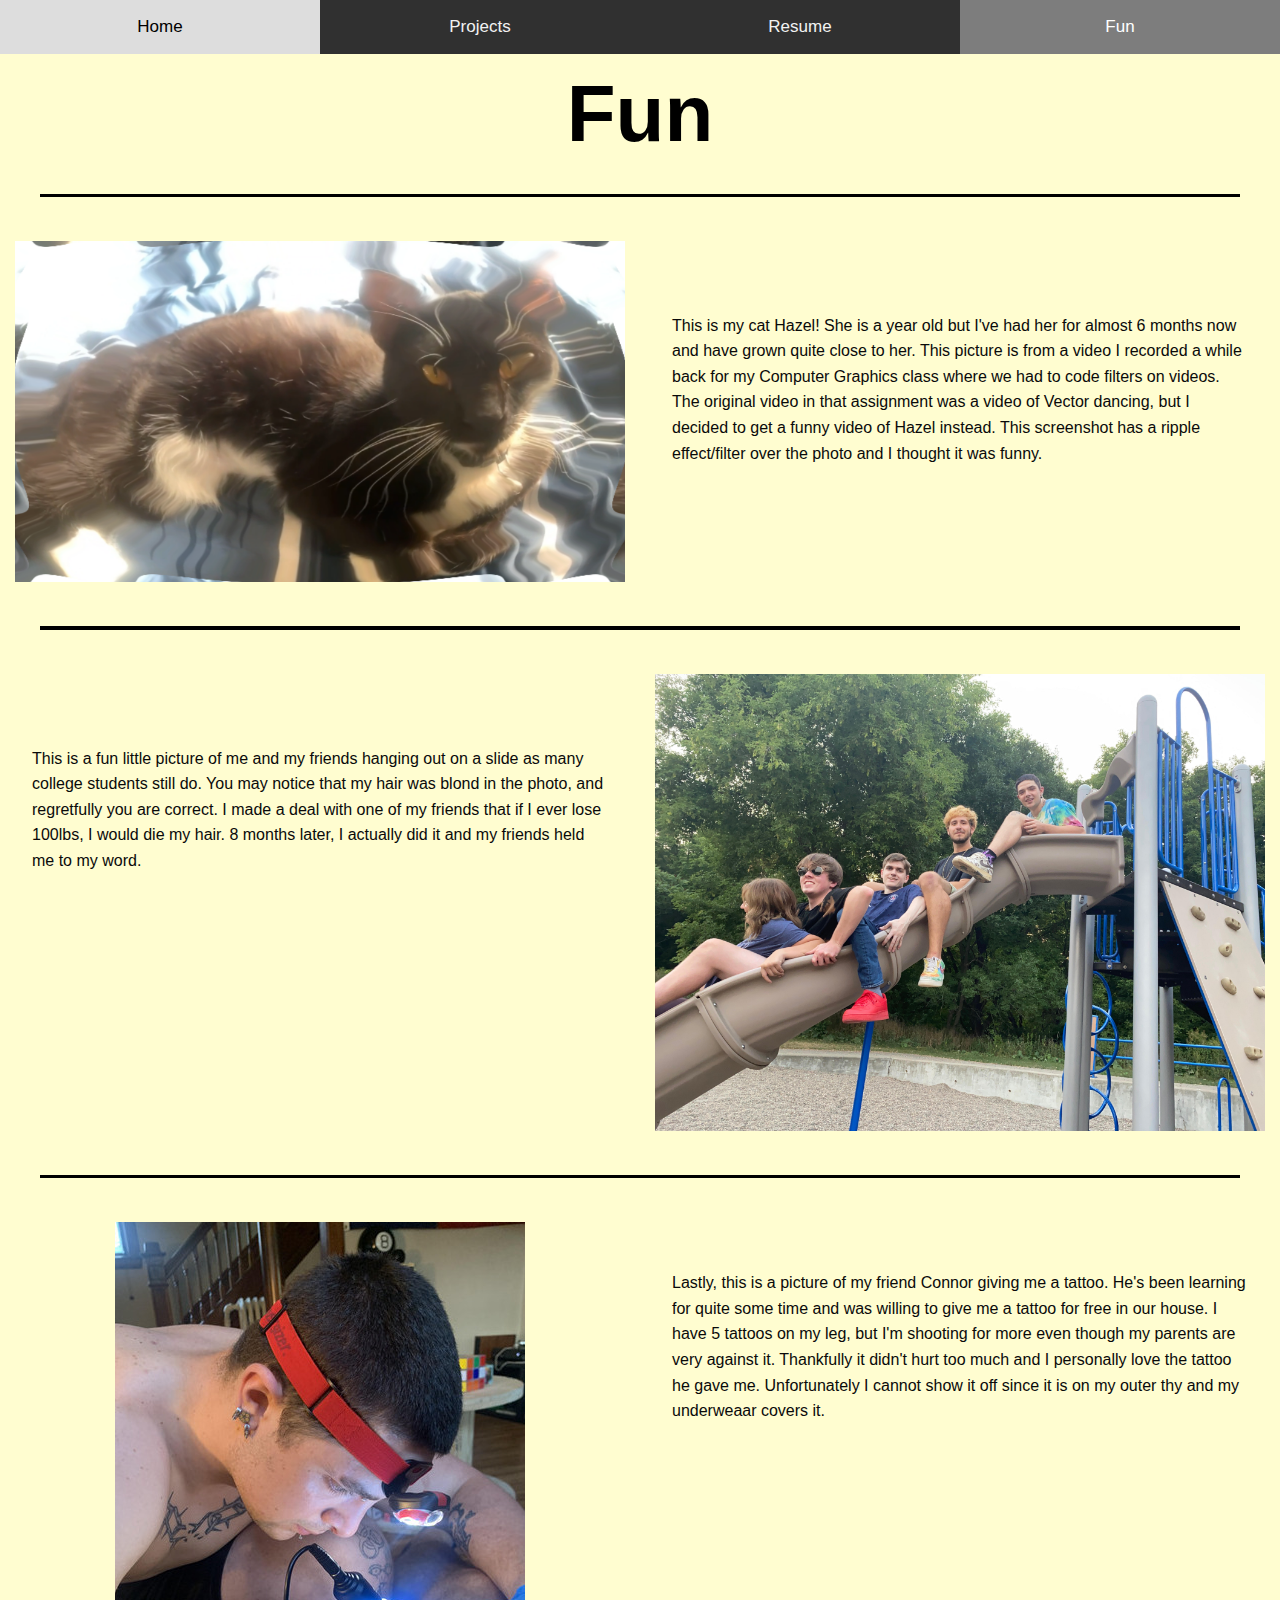
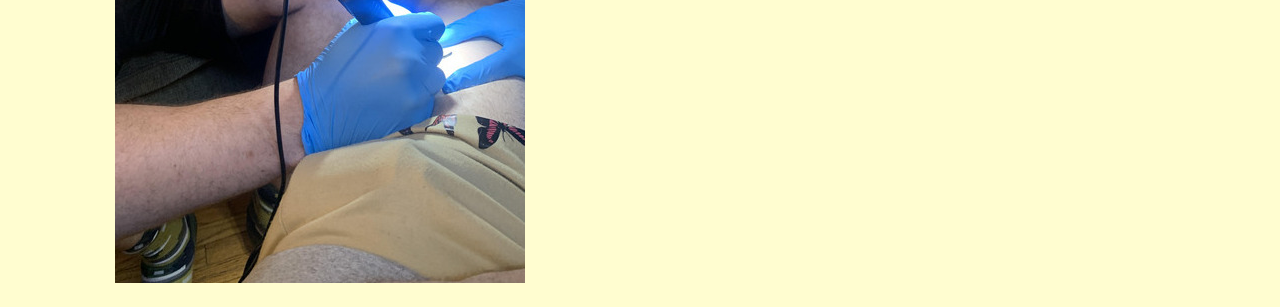
<file: fun.html>
<!DOCTYPE html>
<html>
    <head>
	    <meta charset="utf-8">
	    <meta name="viewport" content="width=device-width, initial-scale=1.0">
	    <title>Anthony Shishkin</title>
	    <link rel="stylesheet" href="css/foundation.css">
        <link rel="stylesheet" href="css/style.css">
    </head>
    <body>
        <div>
            </div>

                <div class="grid-x grid-padding-x topnav">
                    <a class="cell small-3" href="index.html">Home</a>
                    <a class="cell small-3" href="projects.html">Projects</a>
                    <a class="cell small-3" href="resume.html">Resume</a>
                    <a class="active cell small-3" href="fun.html">Fun</a>
                  </div>

            <div>
                <div class="boldtext" style="color: black; font-size: 5rem; text-align: center;">Fun</div>
            </div>
            <hr>
            <br/>

            <div class="grid-x grid-padding-x">
                <div class="cell small-12 medium-6" style="text-align: center;">
                    <img src="hazel.png" alt="Picture of my cat with a fun filter">
                </div>
                <div class="cell small-12 medium-6" style="font-size: 1rem; padding-left: 2rem; padding-right: 2rem;">
                    <br/>
                    <br/>
                    <br/>
                    <p>
                        This is my cat Hazel! She is a year old but I've had her for almost 6 months now and have grown quite close to her. This picture is from a video I recorded a while back for my Computer Graphics class where we had to code filters on videos. The original video in that assignment was a video of Vector dancing, but I decided to get a funny video of Hazel instead. This screenshot has a ripple effect/filter over the photo and I thought it was funny.
                    </p>
                </div>
            </div>
            <br/>
            <hr>
            <br/>
            <div class="grid-x grid-padding-x">
                <div class="cell small-12 medium-6" style="font-size: 1rem; padding-left: 2rem; padding-right: 2rem;">
                    <br/>
                    <br/>
                    <br/>
                    <p>
                        This is a fun little picture of me and my friends hanging out on a slide as many college students still do. You may notice that my hair was blond in the photo, and regretfully you are correct. I made a deal with one of my friends that if I ever lose 100lbs, I would die my hair. 8 months later, I actually did it and my friends held me to my word.
                    </p>
                </div>
                <div class="cell small-12 medium-6" style="text-align: center;">
                    <img src="slide.jpg" alt="Picture of me and my friends">
                </div>
                
            </div>
            <br/>
            <hr>
            <br/>
            <div class="grid-x grid-padding-x">
                <div class="cell small-12 medium-6" style="text-align: center;">
                    <div style="text-align: center;">
                        <img src="tattoo.jpg" alt="Picture of me getting a tattoo">
                    </div>
                </div>
                <div class="cell small-12 medium-6" style="font-size: 1rem; padding-left: 2rem; padding-right: 2rem;">
                    <br/>
                    <br/>
                    <p>
                        Lastly, this is a picture of my friend Connor giving me a tattoo. He's been learning for quite some time and was willing to give me a tattoo for free in our house. I have 5 tattoos on my leg, but I'm shooting for more even though my parents are very against it. Thankfully it didn't hurt too much and I personally love the tattoo he gave me. Unfortunately I cannot show it off since it is on my outer thy and my underweaar covers it.                    </p>
                </div>
            </div>
            <br/>


        </div>
     


    <!-- include before closing <body> tag -->
    <script src="js/vendor/jquery.js"></script>
    <script src="js/vendor/what-input.js"></script>
    <script src="js/vendor/foundation.js"></script>
    <script type="application/javascript">
        $(document).foundation();
    </script>
</body>
</html>
</file>
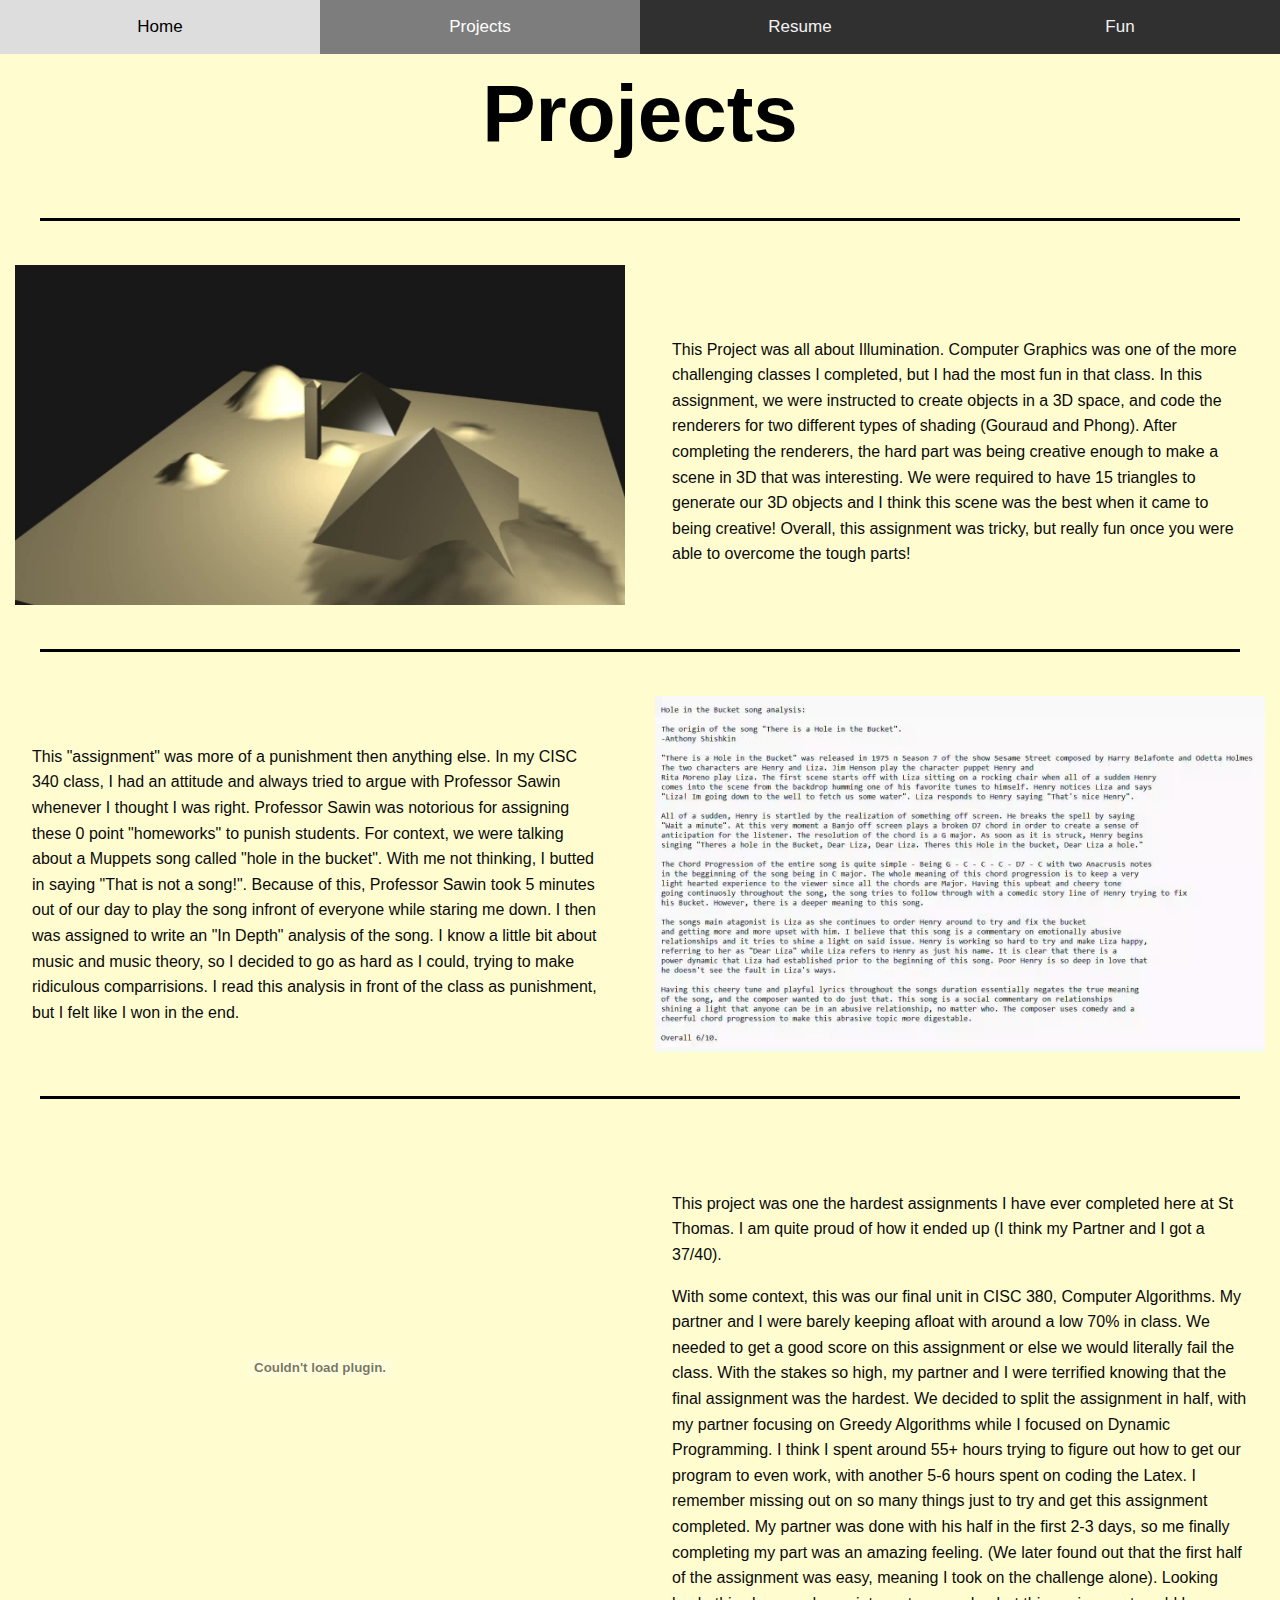
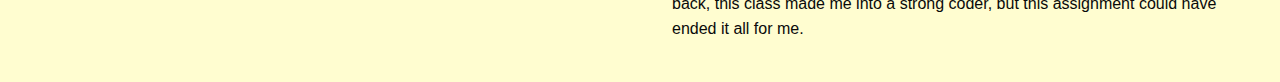
<file: projects.html>
<!DOCTYPE html>
<html>
    <head>
	    <meta charset="utf-8">
	    <meta name="viewport" content="width=device-width, initial-scale=1.0">
	    <title>Anthony Shishkin</title>
	    <link rel="stylesheet" href="css/foundation.css">
        <link rel="stylesheet" href="css/style.css">
    </head>
    <body>
        <div class="off-canvas-wrapper">

                <div class="grid-x grid-padding-x topnav">
                    <a class="cell small-3" href="index.html">Home</a>
                    <a class="active cell small-3" href="projects.html">Projects</a>
                    <a class="cell small-3" href="resume.html">Resume</a>
                    <a class="cell small-3" href="fun.html">Fun</a>
                </div>

            <div>
                <div class="boldtext" style="color: black; font-size: 5rem; text-align: center;">Projects</div>
            </div>
            <br/>
            <hr>
            <br/>
            <div class="grid-x grid-padding-x">
                <div class="cell small-12 medium-6" style="text-align: center;">
                    <img src="pic1.jpg" alt="picture of my first project">
                </div>
                <div class="cell small-12 medium-6" style="font-size: 1rem; padding-left: 2rem; padding-right: 2rem;">
                    <br/>
                    <br/>
                    <br/>
                    <p>
                        This Project was all about Illumination. Computer Graphics was one of the more challenging classes I completed, but I had the most fun in that class. In this assignment, we were instructed to create objects in a 3D space, and code the renderers for two different types of shading (Gouraud and Phong). After completing the renderers, the hard part was being creative enough to make a scene in 3D that was interesting. We were required to have 15 triangles to generate our 3D objects and I think this scene was the best when it came to being creative! Overall, this assignment was tricky, but really fun once you were able to overcome the tough parts!
                    </p>
                </div>
            </div>
            <br/>
            <hr>
            <br/>
            <div class="grid-x grid-padding-x">
                <div class="cell small-12 medium-6" style="font-size: 1rem; padding-left: 2rem; padding-right: 2rem;">
                    <br/>
                    <br/>
                    <p>
                        This "assignment" was more of a punishment then anything else. In my CISC 340 class, I had an attitude and always tried to argue with Professor Sawin whenever I thought I was right. Professor Sawin was notorious for assigning these 0 point "homeworks" to punish students. For context, we were talking about a Muppets song called "hole in the bucket". With me not thinking, I butted in saying "That is not a song!". Because of this, Professor Sawin took 5 minutes out of our day to play the song infront of everyone while staring me down. I then was assigned to write an "In Depth" analysis of the song. I know a little bit about music and music theory, so I decided to go as hard as I could, trying to make ridiculous comparrisions. I read this analysis in front of the class as punishment, but I felt like I won in the end.
                    </p>
                </div>
                <div class="cell small-12 medium-6" style="text-align: center;">
                    <img src="pic2.jpg" alt="picture of my first project">
                </div>
                
            </div>
            <br/>
            <hr>
            <br/>
            <div class="grid-x grid-padding-x">
                <div class="cell small-12 medium-6" style="text-align: center;">
                    <div style="text-align: center;">
                        <object data="CISC_380____Homework_6_Solutions.pdf" style="margin-left: auto; margin-right: auto;" type="application/pdf" width="80%" height="450rem";></object>
                    </div>
                </div>
                <div class="cell small-12 medium-6" style="font-size: 1rem; padding-left: 2rem; padding-right: 2rem;">
                    <br/>
                    <br/>
                    <p>
                        This project was one the hardest assignments I have ever completed here at St Thomas. I am quite proud of how it ended up (I think my Partner and I got a 37/40).
                    </p>
                    <p>
                        With some context, this was our final unit in CISC 380, Computer Algorithms. My partner and I were barely keeping afloat with around a low 70% in class. We needed to get a good score on this assignment or else we would literally fail the class. With the stakes so high, my partner and I were terrified knowing that the final assignment was the hardest. We decided to split the assignment in half, with my partner focusing on Greedy Algorithms while I focused on Dynamic Programming. I think I spent around 55+ hours trying to figure out how to get our program to even work, with another 5-6 hours spent on coding the Latex. I remember missing out on so many things just to try and get this assignment completed. My partner was done with his half in the first 2-3 days, so me finally completing my part was an amazing feeling. (We later found out that the first half of the assignment was easy, meaning I took on the challenge alone). Looking back, this class made me into a strong coder, but this assignment could have ended it all for me.
                    </p>
                </div>
            </div>
            <br/>

            

          

        </div>
    <!-- include before closing <body> tag -->
    <script src="js/vendor/jquery.js"></script>
    <script src="js/vendor/what-input.js"></script>
    <script src="js/vendor/foundation.js"></script>
    <script type="application/javascript">
        $(document).foundation();
    </script>
</body>
</html>
</file>
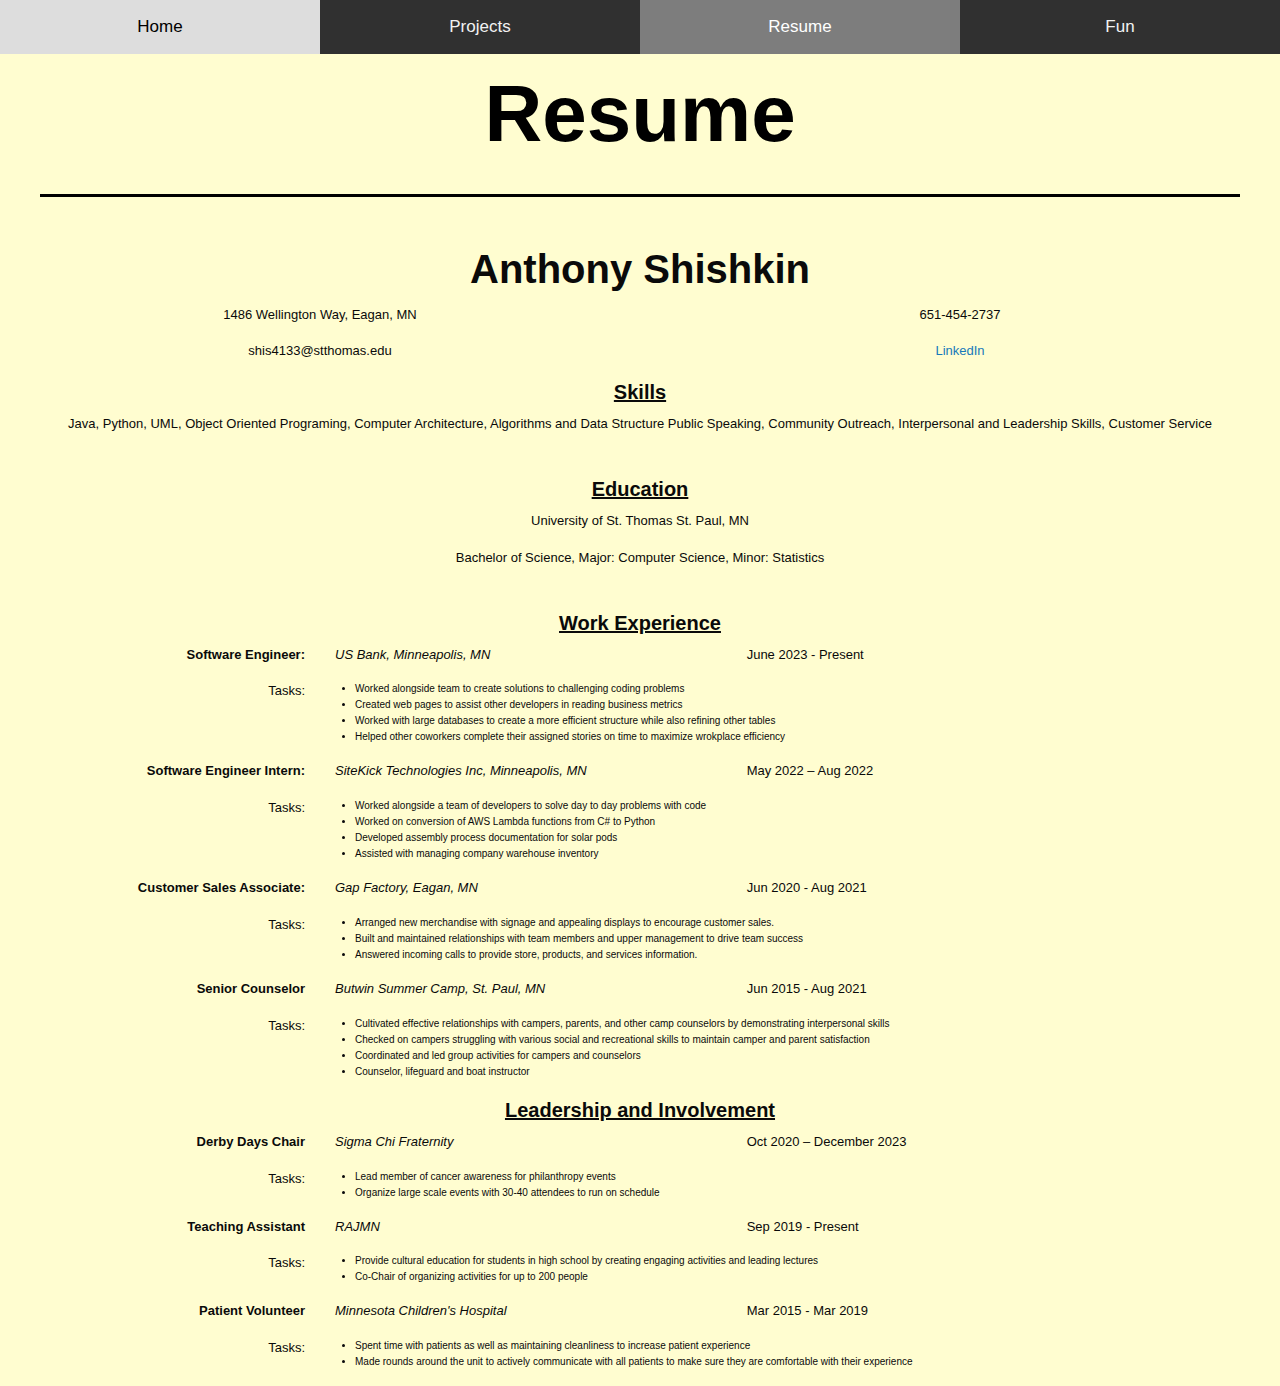
<file: resume.html>
<!DOCTYPE html>
<html>
    <head>
	    <meta charset="utf-8">
	    <meta name="viewport" content="width=device-width, initial-scale=1.0">
	    <title>Anthony Shishkin</title>
	    <link rel="stylesheet" href="css/foundation.css">
        <link rel="stylesheet" href="css/style.css">
    </head>
    <body>
        <div class="off-canvas-wrapper">
            

                <div class="grid-x grid-padding-x topnav">
                    <a class="cell small-3" href="index.html">Home</a>
                    <a class="cell small-3" href="projects.html">Projects</a>
                    <a class="active small-3" href="resume.html">Resume</a>
                    <a class="cell small-3" href="fun.html">Fun</a>
                </div>

            <div>
                <div class="boldtext" style="color: black; font-size: 5rem; text-align: center;">Resume</div>
            </div>
           
            <hr>
            <br/>

            <div class="grid-x grid-padding-x">
                <h2 class="cell auto" style="text-align: center; font-weight: bold;"> Anthony Shishkin</h2>
            </div>

            <div class="grid-x grid-padding-x">
                <p class="cell small-6" style="text-align: center; font-size: small;">1486 Wellington Way, Eagan, MN</p>
                <p class="cell small-6" style="text-align: center; font-size: small;">651-454-2737</p>
                <p class="cell small-6" style="text-align: center; font-size: small;">shis4133@stthomas.edu</p>
                <a class="cell small-6" style="text-align: center; font-size: small;" href="https://www.linkedin.com/in/anthony-shishkin" target="_blank">LinkedIn</a>
            </div>

            <div class="grid-x grid-padding-x">
                <h5 class="cell auto" style="text-align: center; font-weight: bold; text-decoration: underline;">Skills</h5>
            </div>

            <div class="grid-x grid-padding-x">
                <p class="cell auto" style="text-align: center; font-size: small;">Java, Python, UML, Object Oriented Programing, Computer Architecture, Algorithms and Data Structure
                    Public Speaking, Community Outreach, Interpersonal and Leadership Skills, Customer Service</p>
            </div>

            <br/>

            <div class="grid-x grid-padding-x">
                <h5 class="cell auto" style="text-align: center; font-weight: bold; text-decoration: underline;">Education</h5>
            </div>

            <div class="grid-x grid-padding-x">
                <p class="cell small-12" style="text-align: center; font-size: small;"> University of St. Thomas St. Paul, MN</p>
                <p class="cell small-12" style="text-align: center; font-size: small;">  Bachelor of Science, Major: Computer Science, Minor: Statistics</p>
            </div>

            <br/>

            <div class="grid-x grid-padding-x">
                <h5 class="cell auto" style="text-align: center; font-weight: bold; text-decoration: underline;">Work Experience</h5>
            </div>

            <div class="grid-x grid-padding-x">
                <p class="cell small-3" style="text-align: right; font-size: small; font-weight: bold;"> Software Engineer:</p>
                <p class="cell small-4" style="font-size: small; font-style:italic;">  US Bank, Minneapolis, MN</p>
                <p style="float: right; font-size: small"> June 2023 - Present</p>
            </div>
            
            <div class="grid-x grid-padding-x"> 
                <p class="cell small-3" style="text-align: right; font-size: small;">Tasks:</p>
                <ul class="cell auto">
                    <li style="font-size: x-small;">Worked alongside team to create solutions to challenging coding problems</li>
                    <li style="font-size: x-small;">Created web pages to assist other developers in reading business metrics</li>
                    <li style="font-size: x-small;">Worked with large databases to create a more efficient structure while also refining other tables</li>
                    <li style="font-size: x-small;">Helped other coworkers complete their assigned stories on time to maximize wrokplace efficiency</li>
                </ul>  
            </div>

            <div class="grid-x grid-padding-x">
                <p class="cell small-3" style="text-align: right; font-size: small; font-weight: bold;"> Software Engineer Intern:</p>
                <p class="cell small-4" style="font-size: small; font-style:italic;">  SiteKick Technologies Inc, Minneapolis, MN</p>
                <p style="float: right; font-size: small"> May 2022 – Aug 2022</p>
            </div>
            
            <div class="grid-x grid-padding-x"> 
                <p class="cell small-3" style="text-align: right; font-size: small;">Tasks:</p>
                <ul class="cell auto">
                    <li style="font-size: x-small;">Worked alongside a team of developers to solve day to day problems with code</li>
                    <li style="font-size: x-small;">Worked on conversion of AWS Lambda functions from C# to Python</li>
                    <li style="font-size: x-small;">Developed assembly process documentation for solar pods</li>
                    <li style="font-size: x-small;">Assisted with managing company warehouse inventory</li>
                </ul>  
            </div>

            <div class="grid-x grid-padding-x">
                <p class="cell small-3" style="text-align: right; font-size: small; font-weight: bold;"> Customer Sales Associate:</p>
                <p class="cell small-4" style="font-size: small; font-style:italic;">Gap Factory, Eagan, MN </p>
                <p style="float: right; font-size: small">Jun 2020 - Aug 2021</p>
            </div>
            
            <div class="grid-x grid-padding-x"> 
                <p class="cell small-3" style="text-align: right; font-size: small;">Tasks:</p>
                <ul class="cell auto">
                    <li style="font-size: x-small;">Arranged new merchandise with signage and appealing displays to encourage customer sales.</li>
                    <li style="font-size: x-small;">Built and maintained relationships with team members and upper management to drive team success</li>
                    <li style="font-size: x-small;">Answered incoming calls to provide store, products, and services information.</li>
                </ul>  
            </div>

            <div class="grid-x grid-padding-x">
                <p class="cell small-3" style="text-align: right; font-size: small; font-weight: bold;">Senior Counselor</p>
                <p class="cell small-4" style="font-size: small; font-style:italic;">Butwin Summer Camp, St. Paul, MN</p>
                <p style="float: right; font-size: small"> Jun 2015 - Aug 2021</p>
            </div>
            
            <div class="grid-x grid-padding-x"> 
                <p class="cell small-3" style="text-align: right; font-size: small;">Tasks:</p>
                <ul class="cell auto">
                    <li style="font-size: x-small;">Cultivated effective relationships with campers, parents, and other camp counselors by demonstrating interpersonal skills</li>
                    <li style="font-size: x-small;">Checked on campers struggling with various social and recreational skills to maintain camper and parent satisfaction</li>
                    <li style="font-size: x-small;">Coordinated and led group activities for campers and counselors</li>
                    <li style="font-size: x-small;">Counselor, lifeguard and boat instructor</li>
                </ul>  
            </div>

            <div class="grid-x grid-padding-x">
                <h5 class="cell auto" style="text-align: center; font-weight: bold; text-decoration: underline;">Leadership and Involvement</h5>
            </div>

            <div class="grid-x grid-padding-x">
                <p class="cell small-3" style="text-align: right; font-size: small; font-weight: bold;">Derby Days Chair</p>
                <p class="cell small-4" style="font-size: small; font-style:italic;">Sigma Chi Fraternity</p>
                <p style="float: right; font-size: small">Oct 2020 – December 2023</p>
            </div>
            
            <div class="grid-x grid-padding-x"> 
                <p class="cell small-3" style="text-align: right; font-size: small;">Tasks:</p>
                <ul class="cell auto">
                    <li style="font-size: x-small;">Lead member of cancer awareness for philanthropy events</li>
                    <li style="font-size: x-small;">Organize large scale events with 30-40 attendees to run on schedule</li>
                </ul>  
            </div>

            <div class="grid-x grid-padding-x">
                <p class="cell small-3" style="text-align: right; font-size: small; font-weight: bold;">Teaching Assistant</p>
                <p class="cell small-4" style="font-size: small; font-style:italic;">RAJMN</p>
                <p style="float: right; font-size: small">Sep 2019 - Present</p>
            </div>
            
            <div class="grid-x grid-padding-x"> 
                <p class="cell small-3" style="text-align: right; font-size: small;">Tasks:</p>
                <ul class="cell auto">
                    <li style="font-size: x-small;">Provide cultural education for students in high school by creating engaging activities and leading lectures</li>
                    <li style="font-size: x-small;">Co-Chair of organizing activities for up to 200 people</li>
                </ul>  
            </div>

            <div class="grid-x grid-padding-x">
                <p class="cell small-3" style="text-align: right; font-size: small; font-weight: bold;">Patient Volunteer</p>
                <p class="cell small-4" style="font-size: small; font-style:italic;">Minnesota Children's Hospital</p>
                <p style="float: right; font-size: small">Mar 2015 - Mar 2019</p>
            </div>
            
            <div class="grid-x grid-padding-x"> 
                <p class="cell small-3" style="text-align: right; font-size: small;">Tasks:</p>
                <ul class="cell auto">
                    <li style="font-size: x-small;">Spent time with patients as well as maintaining cleanliness to increase patient experience</li>
                    <li style="font-size: x-small;">Made rounds around the unit to actively communicate with all patients to make sure they are comfortable with their experience</li>
                </ul>  
            </div>
        </div>
     


    <!-- include before closing <body> tag -->
    <script src="js/vendor/jquery.js"></script>
    <script src="js/vendor/what-input.js"></script>
    <script src="js/vendor/foundation.js"></script>
    <script type="application/javascript">
        $(document).foundation();
    </script>
</body>
</html>
</file>
<file: css/style.css>
body {
    max-width: 100%;
    background-color: rgb(	255, 253, 208);
    font-family: Arial, Helvetica, sans-serif;
}

hr {
    height:0.2rem;
    border-width:0;
    background-color:#000000;
  }

.menuEdits {
    color: #000000;
}

.boldtext {
    font-weight: bold;
}

.fullwidth {
    max-width: 100%;
}

.headerpadding {
    padding-top: 8px;
    padding-bottom: 8px;
}

.weirdpadding {
    padding-top: 55.39px;
}

.buttonStuff {
    color: black;
}

.bottommenu {
    max-width: 20%;
    padding-top: 100px;
}

.centered {
    text-align: center;
}

.topnav {
    overflow: hidden;
    background-color: #303030;
}
  
.topnav a {
    float: left;
    color: #f2f2f2;
    text-align: center;
    padding: 14px 16px;
    text-decoration: none;
    font-size: 17px;
}
  
.topnav a:hover {
    background-color: #ddd;
    color: black;
}
  
.topnav a.active {
    background-color: #7d7d7d;
    color: white;
}
</file>
